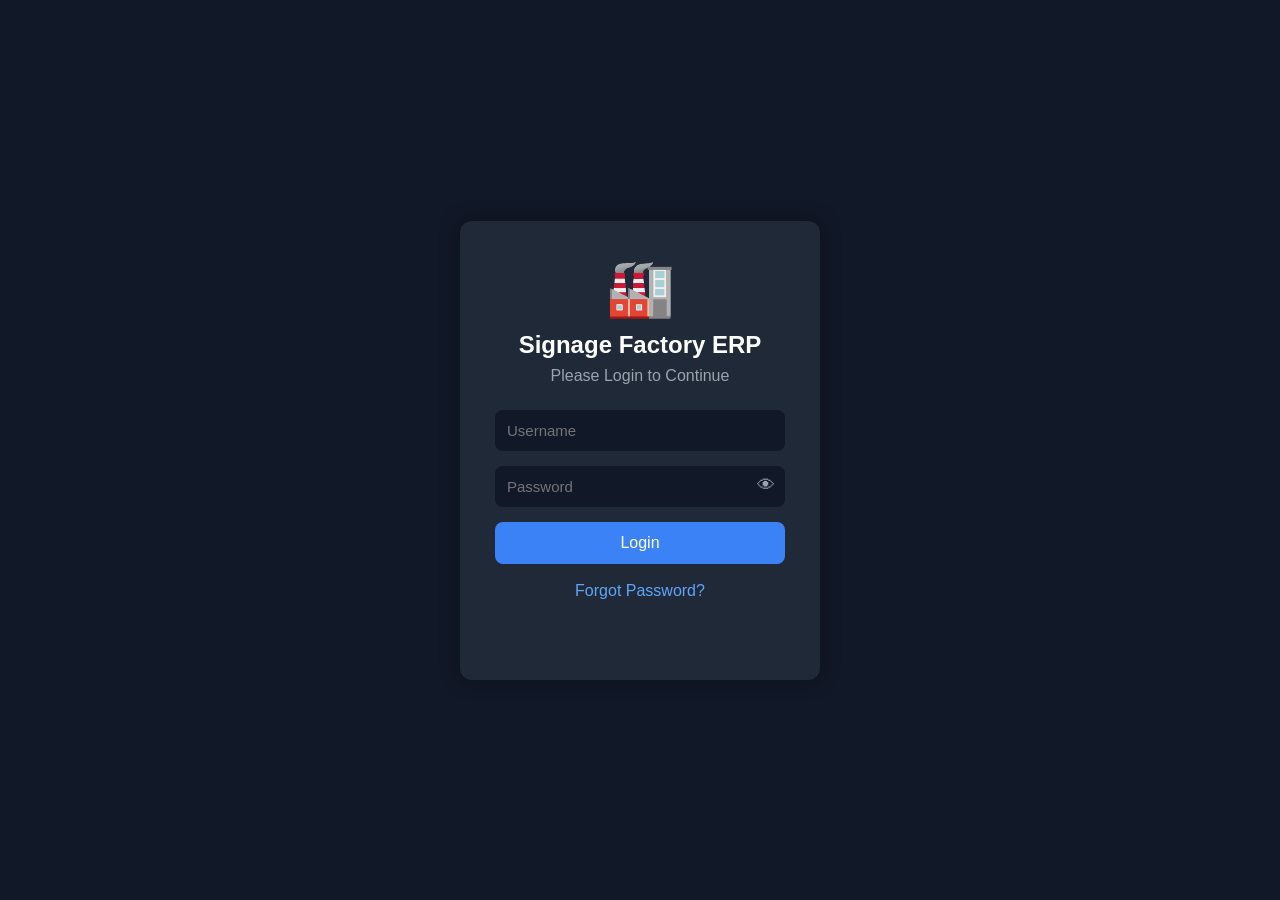
<file: index.html>
<!DOCTYPE html>
<html lang="en">
<head>
    <meta charset="UTF-8">
    <meta name="viewport" content="width=device-width, initial-scale=1.0">
    <title>Signage Factory ERP</title>
<script>

if(sessionStorage.getItem("loggedIn") !== "true"){

    window.location.href = "login.html";

}

</script>
    <link rel="stylesheet" href="style.css">
</head>
<body>

    <!-- Sidebar -->
    <aside class="sidebar">
        <div class="logo">
            <h2>Signage ERP</h2>
        </div>

        <ul class="menu">
            <li class="active" data-page="dashboard">🏠 Dashboard</li>
            <li data-page="projects">📁 Projects</li>
            <li data-page="stock">📦 Stock</li>
            <li data-page="issue">📤 Issue</li>
            <li data-page="return">📥 Return</li>
            <li data-page="transactions">📜 Transaction</li>
           <li data-page="settings">
    ⚙️ Settings
</li>
        </ul>
    </aside>

    <!-- Main Area -->
    <div class="main">

        <!-- Topbar -->
        <header class="topbar">
            <h1 id="pageTitle">Dashboard</h1>
<p id="currentDate"></p>
            <div class="top-right">
              <input
    type="text"
    placeholder="Search..."
    id="searchBox"
>
                <span id="clock">
                    --:--:--
                </span>
                <button id="logoutBtn" onclick="logout()">
    🚪 Logout
</button>
            </div>
        </header>

        <!-- Dashboard -->
       <section id="dashboard" class="page active-page">
    
    <h2>Dashboard</h2>
    
    <div class="dashboard-grid">
        
        <div class="card" onclick="showRunningProjects()">
            <h3>Running Projects</h3>
            <h1 id="runningProjects">0</h1>
        </div>
        
        <div class="card" onclick="showPendingProjects()">
            <h3>Pending Projects</h3>
            <h1 id="pendingProjects">0</h1>
        </div>
        
       <div class="card" onclick="showLowStock()">
            <h3>Low Stock</h3>
            <h1 id="lowStock">0</h1>
        </div>
        
        <div class="card">
            <h3>Transactions</h3>
            <h1 id="totalTransactions">0</h1>
        </div>
        <div class="dashboard-details" id="dashboardDetails">

    <h3 id="detailTitle">Details</h3>

    <table>
        <thead>
            <tr id="detailHead"></tr>
        </thead>
        <tbody id="detailBody">
            <tr>
                <td style="text-align:center;">Click any dashboard card</td>
            </tr>
        </tbody>
    </table>
<h3 style="margin-top:15px;">Recent Transactions</h3>

<table class="table" id="recentTransactionTable">
    <thead>
        <tr>
            <th>Activity</th>
            <th>Details</th>
        </tr>
    </thead>
    <tbody id="recentTransactionBody">
        <tr>
            <td colspan="2">No Transactions</td>
        </tr>
    </tbody>
</table>
</div>
<!---<button onclick="backupData()" class="btn">
    📥 Backup
</button>

<button onclick="restoreData()" class="btn">
    📤 Restore
</button>
--->
<input type="file"
       id="restoreFile"
       accept=".json"
       style="display:none"
       onchange="importBackup(event)">
    </div>
    
</section>


        <!-- Projects -->
       <section id="projects" class="page">
    
    <h2>Projects</h2>
    
    <div class="card">
        
        <h3>Add New Project</h3>
        
        <div class="form-grid">
            
            <input type="text" id="clientName" placeholder="Client Name">
            
            <input type="text" id="clientMobile" placeholder="Mobile Number">
            
            <input type="text" id="projectName" placeholder="Project Name">
            
            <select id="projectType">
                <option value="">Select Project Type</option>
                <option>Front Lit</option>
                <option>Halo Lit</option>
                <option>Glow Sign</option>
                <option>ACP Sign</option>
                <option>SS Letter</option>
                <option>Acrylic</option>
                <option>Pylon</option>
            </select>
            
            <input type="date" id="deliveryDate">
            
            <select id="projectStatus">
                <option>Pending</option>
                <option>Running</option>
                <option>Completed</option>
            </select>
            
        </div>
        
        <button id="saveProjectBtn">Save Project</button>
        
    </div>
    <div class="card" style="margin-top:20px;">

    <h3>Project List</h3>

    <table id="projectTable">

        <thead>
            <tr>
                <th>ID</th>
                <th>Client</th>
                <th>Project</th>
                <th>Status</th>
                <th>Delivery</th>
                <th>Action</th>
            </tr>
        </thead>

        <tbody id="projectTableBody">

        </tbody>

    </table>

</div>

</section> 


        <!-- Stock -->
     <section id="stock" class="page">
    
    <h2>Stock</h2>
    
    <div class="card">
        
        <h3>Add Material</h3>
        
        <div class="form-grid">
            
            <input type="text" id="materialName" placeholder="Material Name">
            
            <input type="text" id="materialCategory" placeholder="Category">
            
            <input type="text" id="materialSize" placeholder="Size">
            
            <select id="materialUnit">
                <option>Nos</option>
                <option>Sheet</option>
                <option>Meter</option>
                <option>Kg</option>
            </select>
            
            <input type="number" id="materialQty" placeholder="Opening Qty">
            
            <input type="number" id="materialMinQty" placeholder="Minimum Qty">
            
            <input type="text" id="materialLocation" placeholder="Location">
            
        </div>
        
        <button id="saveStockBtn">Save Material</button>
        
    </div>
    
    <div class="card" style="margin-top:20px;">
        
        <h3>Material List</h3>
        
        <table>
            
            <thead>
                <tr>
                    <th>ID</th>
                    <th>Material</th>
                    <th>Category</th>
                    <th>Qty</th>
                    <th>Unit</th>
                    <th>Min</th>
                    <th>Location</th>
                    <th>Action</th>
                </tr>
            </thead>
            
            <tbody id="stockTableBody"></tbody>
            
        </table>
        
    </div>
    
</section>
        <!-- Issue -->
      <section id="issue" class="page">
    
    <h2>Issue Material</h2>
    
    <div class="card">
        
        <h3>Issue New Material</h3>
        
        <div class="form-grid">
            
            <select id="issueProject">
                <option value="">Select Project</option>
            </select>
            
            <select id="issueMaterial">
                <option value="">Select Material</option>
            </select>
            
            <input type="number" id="issueQty" placeholder="Issue Quantity">
            
            <input type="date" id="issueDate">
            
            <input type="text" id="issueBy" placeholder="Issued By">
            <input type="text" id="issueRemark" placeholder="Remark">
        </div>
        
        <button id="saveIssueBtn">Issue Material</button>
        
    </div>
    
    <div class="card" style="margin-top:20px;">
        
        <h3>Issue History</h3>
        
        <table>
            
            <thead>
                <tr>
                    <th>ID</th>
                    <th>Project</th>
                    <th>Material</th>
                    <th>Qty</th>
                    <th>Date</th>
                    <th>Issued By</th>
                    <th>Remark</th>
                </tr>
            </thead>
            
            <tbody id="issueTableBody"></tbody>
            
        </table>
        
    </div>
    
</section>
        <!-- Return -->
       <section id="return" class="page">
    
    <h2>Return Material</h2>
    
    <div class="card">
        
        <h3>Return Material</h3>
        
        <div class="form-grid">
            
            <select id="returnProject">
                <option value="">Select Project</option>
            </select>
            
            <select id="returnMaterial">
                <option value="">Select Material</option>
            </select>
            
            <input type="number" id="returnQty" placeholder="Return Quantity">
            
            <input type="date" id="returnDate">
            
            <input type="text" id="returnBy" placeholder="Return By">
            
            <input type="text" id="returnRemark" placeholder="Remark">
            
        </div>
        
        <button id="saveReturnBtn">Return Material</button>
        
    </div>
    
    <div class="card" style="margin-top:20px;">
        
        <h3>Return History</h3>
        
        <table>
            
            <thead>
                
                <tr>
                    <th>ID</th>
                    <th>Project</th>
                    <th>Material</th>
                    <th>Qty</th>
                    <th>Date</th>
                    <th>Return By</th>
                    <th>Remark</th>
                </tr>
                
            </thead>
            
            <tbody id="returnTableBody">
                
            </tbody>
            
        </table>
        
    </div>
    
</section>
        <!-- Transaction -->
        <section id="transactions" class="page">
        <div class="card">
    
    <table>
        
        <thead>
            <tr>
                <th>ID</th>
                <th>Date</th>
                <th>Activity</th>
                <th>Details</th>
            </tr>
        </thead>
        
        <tbody id="transactionTableBody"></tbody>
        
    </table>
    
</div>
        </section>
        <!-- ===========================
SETTINGS
=========================== -->

<section id="settings" class="page">

    <h2>⚙️ Settings</h2>

    <div class="settings-card">

        <h3>Account</h3>

        <button onclick="changeUsername()">👤 Change Username</button>

        <button onclick="changePassword()">🔑 Change Password</button>

        <button onclick="changeRecoveryCode()">🛡️ Change Recovery Code</button>

    </div>

    <div class="settings-card">

        <h3>Data Management</h3>

        <button onclick="backupData()">💾 Backup Database</button>

        <button onclick="restoreData()">📥 Restore Database</button>

    </div>

    <div class="settings-card">

        <h3>System</h3>

        <p><b>Version:</b> ERP v1.0</p>
        <p id="storageInfo"><b>Storage:</b> --</p>

    </div>

</section>

    </div>

    <script src="storage.js"></script>
<script src="dashboard.js"></script>
<script src="projects.js"></script>
<script src="stock.js"></script>
<script src="issue.js"></script>
<script src="return.js"></script>
<script src="transaction.js"></script>
<script src="script.js"></script>
<script src="settings.js"></script>
</body>
</html>
</file>
<file: style.css>
/* ===========================
   RESET
=========================== */

*{
    margin:0;
    padding:0;
    box-sizing:border-box;
    font-family:Arial, Helvetica, sans-serif;
}

body{
    background:#111827;
    color:#fff;
    display:flex;
    min-height:100vh;
}

/* ===========================
   SIDEBAR
=========================== */

.sidebar{
    width:250px;
    background:#1F2937;
    padding:20px;
    position:fixed;
    left:0;
    top:0;
    bottom:0;
}

.logo{
    text-align:center;
    margin-bottom:40px;
}

.logo h2{
    color:#3B82F6;
}

.menu{
    list-style:none;
}

.menu li{
    padding:15px;
    margin-bottom:10px;
    border-radius:8px;
    cursor:pointer;
    transition:.3s;
}

.menu li:hover{
    background:#374151;
}

.menu li.active{
    background:#3B82F6;
}

/* ===========================
   MAIN
=========================== */

.main{
    margin-left:250px;
    width:calc(100% - 250px);
    min-height:100vh;
}

/* ===========================
   TOPBAR
=========================== */

.topbar{
    height:70px;
    background:#1F2937;
    display:flex;
    justify-content:space-between;
    align-items:center;
    padding:0 25px;
    border-bottom:1px solid #374151;
}

.top-right{
    display:flex;
    align-items:center;
    gap:20px;
}

#searchBox{
    padding:10px;
    width:220px;
    border:none;
    border-radius:6px;
    background:#374151;
    color:white;
}

#clock{
    font-weight:bold;
}

/* ===========================
   PAGE
=========================== */

.page{
    display:none;
    padding:25px;
}

.active-page{
    display:block;
}

.page h2{
    margin-bottom:20px;
}

/* ===========================
   RESPONSIVE
=========================== */

@media(max-width:768px) {
    
    /* Sidebar */
    .sidebar {
        width: 70px;
    }
    
    .logo h2 {
        display: none;
    }
    
    .menu li {
        display: flex;
        justify-content: center;
        align-items: center;
        padding: 15px 0;
        font-size: 13px;
    }
    
    /* Agar menu text <span> me hai to hide ho jayega */
    .menu li span {
        display: none;
    }
    
    /* Main */
    .main {
        margin-left: 70px;
        width: calc(100% - 70px);
    }
    
    /* Topbar */
    .topbar {
        flex-direction: column;
        align-items: flex-start;
        gap: 10px;
    }
    
    .top-right {
        width: 100%;
        display: flex;
        justify-content: space-between;
        align-items: center;
    }
    
    #searchBox {
        width: 140px;
    }
    
    /* Dashboard */
    .dashboard-grid {
        grid-template-columns: 1fr;
    }
    
    /* Forms */
    .form-grid {
        grid-template-columns: 1fr;
    }
    
    /* Tables */
    .table-container {
        overflow-x: auto;
    }
    
    table {
        min-width: 700px;
    }
}
/* ===========================
   DASHBOARD
=========================== */

.dashboard-grid{
    display:grid;
    grid-template-columns:repeat(auto-fit,minmax(220px,1fr));
    gap:20px;
    margin-top:20px;
}

.card{
    background:#1F2937;
    padding:20px;
    border-radius:12px;
    border:1px solid #374151;
    transition:.3s;
}

.card:hover{
    transform:translateY(-3px);
}

.card h3{
    color:#9CA3AF;
    font-size:16px;
    margin-bottom:15px;
}

.card h1{
    color:#3B82F6;
    font-size:36px;
}
/* ===========================
   PROJECT FORM
=========================== */

.form-grid{
    display:grid;
    grid-template-columns:repeat(auto-fit,minmax(220px,1fr));
    gap:15px;
    margin-top:20px;
}

.form-grid input,
.form-grid select{

    width:100%;
    padding:12px;

    background:#111827;
    color:#fff;

    border:1px solid #374151;
    border-radius:8px;

    outline:none;
}

button{

    margin-top:20px;

    background:#3B82F6;
    color:white;

    border:none;

    padding:12px 25px;

    border-radius:8px;

    cursor:pointer;
}

button:hover{

    opacity:.9;

}
/* ===========================
   TABLE
=========================== */

table{
    width:100%;
    margin-top:20px;
    border-collapse:collapse;
}

th,td{
    padding:12px;
    border:1px solid #374151;
    text-align:left;
}

th{
    background:#374151;
}

td{
    background:#1F2937;
}
/* ===========================
   MOBILE RESPONSIVE
=========================== */

@media (max-width:768px){

/* Sidebar */
.sidebar{
    width:70px;
}

.sidebar h2{
    display:none;
}

.menu li{
    font-size:13px;
    padding:14px 6px;
    text-align:center;
}

/* Main */
.main{
    margin-left:70px;
}

/* Topbar */
.topbar{
    flex-direction:column;
    align-items:flex-start;
    gap:10px;
}

.top-right{
    width:100%;
    display:flex;
    justify-content:space-between;
    align-items:center;
}

#searchBox{
    width:55%;
}

/* Dashboard Cards */
.dashboard-grid{
    grid-template-columns:1fr;
}

/* Forms */
.form-grid{
    grid-template-columns:1fr;
}

/* Tables */
.table-container{
    overflow-x:auto;
}

table{
    min-width:700px;
}

}
#currentDate{

    color:#888;

    font-size:13px;

    margin-top:4px;

}
/* ===========================
   Card Hover Effect
=========================== */

.card{

    transition:0.25s ease;

    cursor:pointer;

}

.card:hover{

    transform:translateY(-4px);

    box-shadow:0 8px 20px rgba(0,0,0,.15);

}
#logoutBtn{

    padding:8px 14px;

    border:none;

    border-radius:6px;

    background:#dc2626;

    color:#fff;

    cursor:pointer;

    margin-left:10px;

}

#logoutBtn:hover{

    background:#b91c1c;

}
</file>
<file: login.css>
*{
    margin:0;
    padding:0;
    box-sizing:border-box;
    font-family:Arial,sans-serif;
}

body{
    background:#111827;
    display:flex;
    justify-content:center;
    align-items:center;
    height:100vh;
}

.login-container{
    width:100%;
    display:flex;
    justify-content:center;
    align-items:center;
    padding:20px;
}

.login-box{
    width:360px;
    background:#1f2937;
    padding:35px;
    border-radius:12px;
    box-shadow:0 0 20px rgba(0,0,0,.35);
    text-align:center;
}

.login-box h1{
    font-size:55px;
    margin-bottom:10px;
}

.login-box h2{
    color:#fff;
    margin-bottom:8px;
}

.login-box p{
    color:#9ca3af;
    margin-bottom:25px;
}

.login-box input{
    width:100%;
    padding:12px;
    margin-bottom:15px;
    border:none;
    outline:none;
    border-radius:8px;
    background:#111827;
    color:#fff;
    font-size:15px;
}

.password-box{
    position:relative;
}

.password-box input{
    margin-bottom:15px;
    padding-right:50px;
}

.password-box button{
    position:absolute;
    right:10px;
    top:9px;
    border:none;
    background:none;
    color:#9ca3af;
    font-size:18px;
    cursor:pointer;
}

#loginBtn{
    width:100%;
    padding:12px;
    border:none;
    border-radius:8px;
    background:#3b82f6;
    color:#fff;
    font-size:16px;
    cursor:pointer;
    transition:.3s;
}

#loginBtn:hover{
    background:#2563eb;
}

.forgot{
    margin-top:18px;
}

.forgot a{
    color:#60a5fa;
    text-decoration:none;
}

#loginMessage{
    display:block;
    margin-top:15px;
    color:#ef4444;
    min-height:20px;
}

@media(max-width:480px){

.login-box{
    width:100%;
    padding:25px;
}

.login-box h1{
    font-size:45px;
}

.login-box h2{
    font-size:24px;
}

}
</file>
